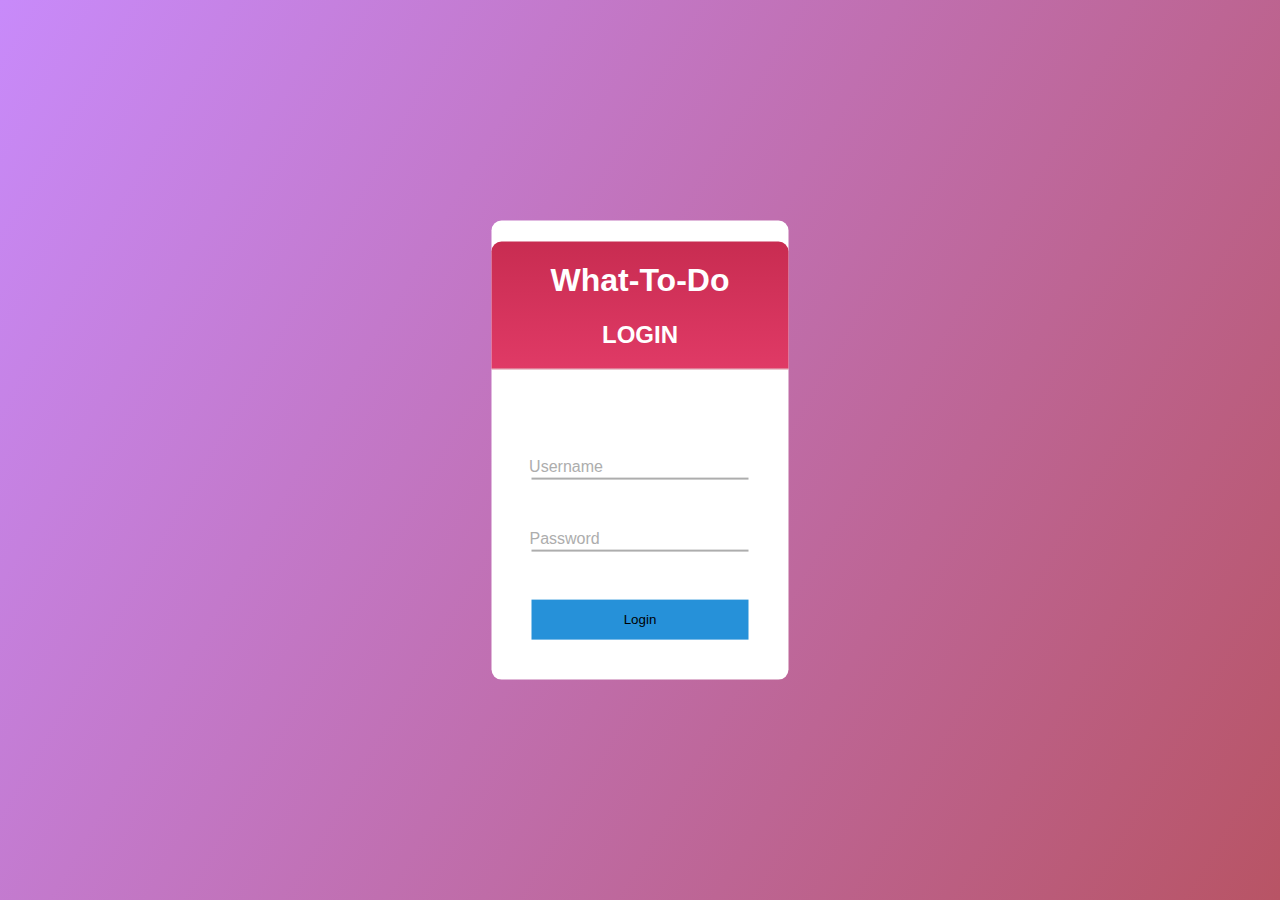
<file: index.html>
<!DOCTYPE html>
<html lang="en">
<head>
    <meta charset="UTF-8">
    <meta http-equiv="X-UA-Compatible" content="IE=edge">
    <meta name="viewport" content="width=device-width, initial-scale=1.0">
    
    <!-- css link -->
    <link rel="stylesheet" href="./css/style.css">

    <!-- bootstrap link -->
    <link href="https://cdn.jsdelivr.net/npm/bootstrap@5.3.0-alpha1/dist/css/bootstrap.min.css" rel="stylesheet" integrity="sha384-GLhlTQ8iRABdZLl6O3oVMWSktQOp6b7In1Zl3/Jr59b6EGGoI1aFkw7cmDA6j6gD" crossorigin="anonymous">
    <script src="https://cdn.jsdelivr.net/npm/bootstrap@5.3.0-alpha1/dist/js/bootstrap.bundle.min.js" integrity="sha384-w76AqPfDkMBDXo30jS1Sgez6pr3x5MlQ1ZAGC+nuZB+EYdgRZgiwxhTBTkF7CXvN" crossorigin="anonymous"></script>
    <script src="https://cdn.jsdelivr.net/npm/@popperjs/core@2.11.6/dist/umd/popper.min.js" integrity="sha384-oBqDVmMz9ATKxIep9tiCxS/Z9fNfEXiDAYTujMAeBAsjFuCZSmKbSSUnQlmh/jp3" crossorigin="anonymous"></script>
    <script src="https://cdn.jsdelivr.net/npm/bootstrap@5.3.0-alpha1/dist/js/bootstrap.min.js" integrity="sha384-mQ93GR66B00ZXjt0YO5KlohRA5SY2XofN4zfuZxLkoj1gXtW8ANNCe9d5Y3eG5eD" crossorigin="anonymous"></script>

    <title>What-To-Do</title>

</head>
<body>

        <div class="container col-md-4 col-sm-4 col-xs-6">
            <div class="center">
                <div class="content">
                <h1>What-To-Do</h1>
                <h2>LOGIN</h2> 
                </div> <br>
                <form onsubmit="onLogin()">
                            <div class="txt_field">
                                <input class="form-control" id="userid" type="text" required>
                                <span></span>
                                <label class="form-group">Username</label>
                            </div>

                            <div class="txt_field">
                                <input class="form-control" id="password" type="password" required>
                                <span></span>
                                <label class="form-group">Password</label>
                            </div> <br>

                            <input type="Submit" class="Submit" value="Login">
                </form>

            </div>
        </div>
    <script src="./js/script.js"></script>
</body>
</html>
</file>
<file: css/style.css>
body{
    margin: 0;
    padding: 0;
    font-family: 'Lucida Sans', 'Lucida Sans Regular', 'Lucida Grande', 'Lucida Sans Unicode', Geneva, Verdana, sans-serif;
    background-repeat: no-repeat;
    /* background-size: cover; */
    background: linear-gradient(120deg, #c88afa, #b85465);
    height: 100vh;
    overflow: hidden;
}

/* .container{
    width: 25vw;
} */

.center{
    position: absolute;
    top: 50%;
    left: 50%;
    transform: translate(-50%, -50%);
    background: rgb(255, 255, 255);
    /* width: 100%; */
    border-radius: 10px;
}

.center h2{
    text-align: center;
    padding: 0 0 20px 0;
    border-bottom: 1px solid rgb(230, 224, 224);
}

.center h1{
    text-align: center;
    padding: 20px 0 0 0;
}

.center form{
    padding: 0 40px;
    box-sizing: border-box;
}

.content{
    background: linear-gradient(180deg, #c82c51, #e03a66);
    color: white;
    border-top-right-radius: 10px;
    border-top-left-radius: 10px;

}

form .txt_field{
    position: relative;
    border-bottom: 2px solid #adadad;
    margin: 30px 0;
}

.txt_field input{
    width: 100%;
    padding: 0 5px;
    height: 40px;
    font-size: 16px;
    border: none;
    background: none;
    outline: none;
}

.txt_field label{
    position: absolute;
    top: 50%;
    left: 5px;
    color: #adadad;
    transform: translate(-10%);
    font-size: 16px;
    pointer-events: none;
}

.txt_field span::before{
    content: '';
    position: absolute;
    top: 40px;
    left: 0;
    width: 0;
    height: 2px;
    background: #2691d9;
    transition: .5s;
}

.txt_field input:focus ~ label,
.txt_field input:valid ~ label{
    top: -5px;
    color: #2691d9;
}

.txt_field input:focus ~ span::before,
.txt_field input:valid ~ span::before{
    width: 100%;
}

/* .pass{
    margin: -5px 0 20px 5px;
    color: #a6a6a6;
    cursor: pointer;
}

.pass:hover{
    text-decoration: underline;
} */

.Submit{
    background: #2691d9;
    border: none;
    margin-bottom: 40px;
    justify-content: center;
    /* margin-left: 45%; */
    width: 100%;
    height: 40px;
}

.Submit:hover{
    background: #042840;
    color: #e9f4fb;
    transition: .5s;
}


/* todo.html */

.nav{
    background-size: cover;
    object-fit: cover;
    background-color: rgb(120, 5, 57);
    transition: .5s ease-in-out;
    
}

.collapse{
    font-size: larger;
    font-weight:bolder ;
}

.collapse a{
    color: white;

}

.nav-item > a:hover{
    opacity: .8;
    transform: translateX(1px);
}



#list{
    position: absolute;
    background-color: #4d9776;
    top:12em;
    left:17em;
    width: 65%;
    font-family: 'Lucida Sans', 'Lucida Sans Regular', 'Lucida Grande', 'Lucida Sans Unicode', Geneva, Verdana, sans-serif;
    border-collapse: collapse;
    border: 1.5px solid #ddd;
    text-align: center;
    box-shadow: 0px 2px 2px 0px black;
    border-radius: 15px;
    margin-bottom: 5em;
}
#list thead{
    font-size: large;
    text-align: justify;
    padding: 12px;

    color:antiquewhite
}
#list th{
    border: 1px solid #ddd;
    padding: 12px;
    background-color: rgb(11, 78, 53);
    color: rgb(255, 250, 250);
    text-align: center;
}
#list td{
    border: 1px solid #ddd;
    padding: 12px;
    color: rgb(12, 12, 12);
}
#list tr:hover{
background-color:slategray;
}

#things{
    /* background-color:palegoldenrod;  */
    background: none;
    border: none;
    color:white;
    height: auto;
    font-size: large;
    padding: 9px;
    font-weight: bold;
    border-radius: 10px;
    opacity: 1;
}
#things:hover{
    opacity:.8;
    transform: translateX(1px);

}
</file>
